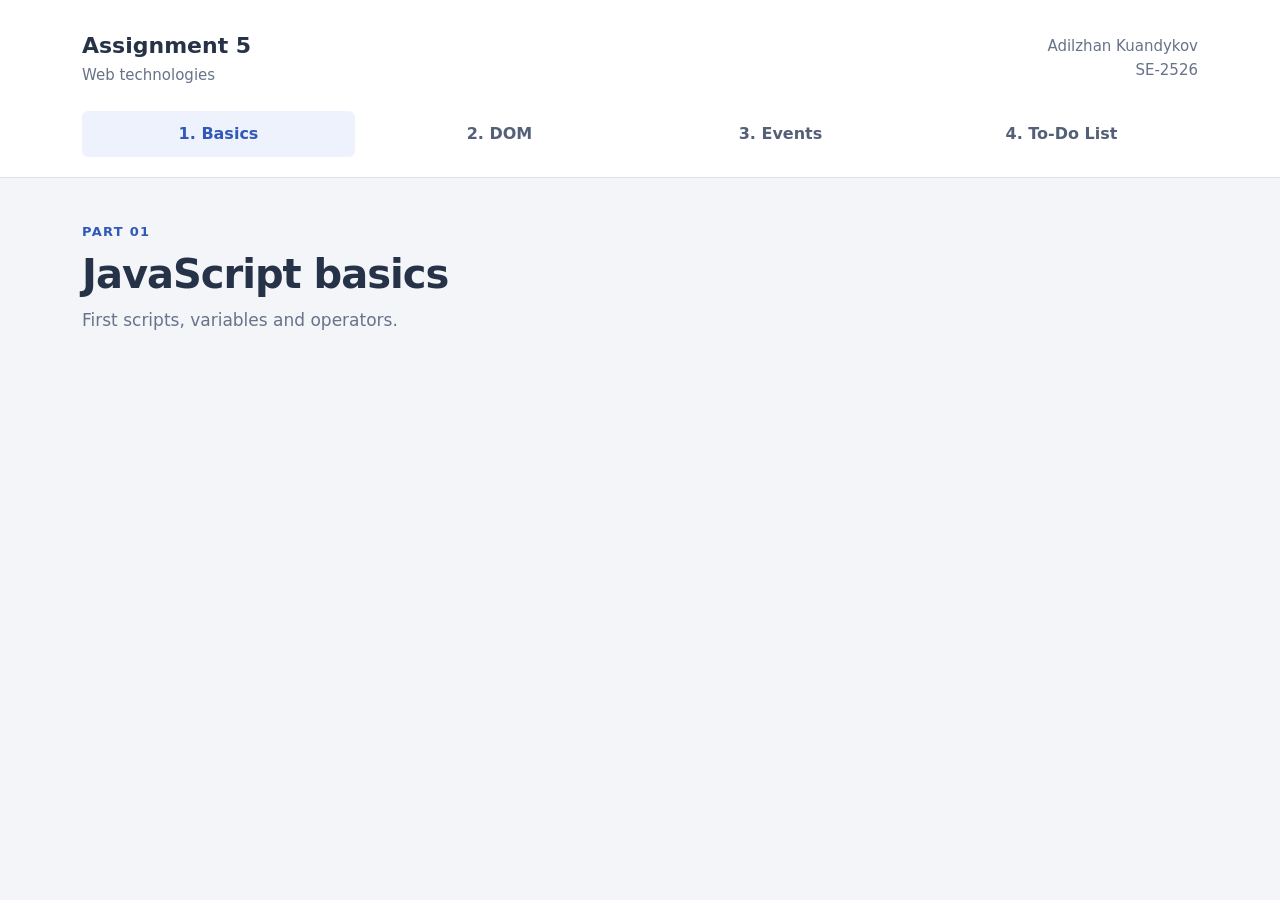
<file: index.html>
<!DOCTYPE html>
<html lang="en">
<head>
  <meta charset="UTF-8">
  <meta name="viewport" content="width=device-width, initial-scale=1.0">
  <title>JavaScript Basics | Assignment 5</title>
  <link rel="stylesheet" href="style.css?v=assignment5-final">
</head>
<body>
  <header class="site-header">
    <div class="header-inner">
      <div class="header-top">
        <a class="brand" href="index.html">
          <strong>Assignment 5</strong>
          <span>Web technologies</span>
        </a>
        <p class="student">Adilzhan Kuandykov<br><span>SE-2526</span></p>
      </div>
      <nav aria-label="Assignment parts">
        <a href="index.html" aria-current="page">1. Basics</a>
        <a href="dom.html">2. DOM</a>
        <a href="events.html">3. Events</a>
        <a href="todo.html">4. To-Do List</a>
      </nav>
    </div>
  </header>
  <main>
    <div class="page-heading">
      <p class="eyebrow">PART 01</p>
      <h1>JavaScript basics</h1>
      <p>First scripts, variables and operators.</p>
    </div>
  </main>
</body>
</html>
</file>
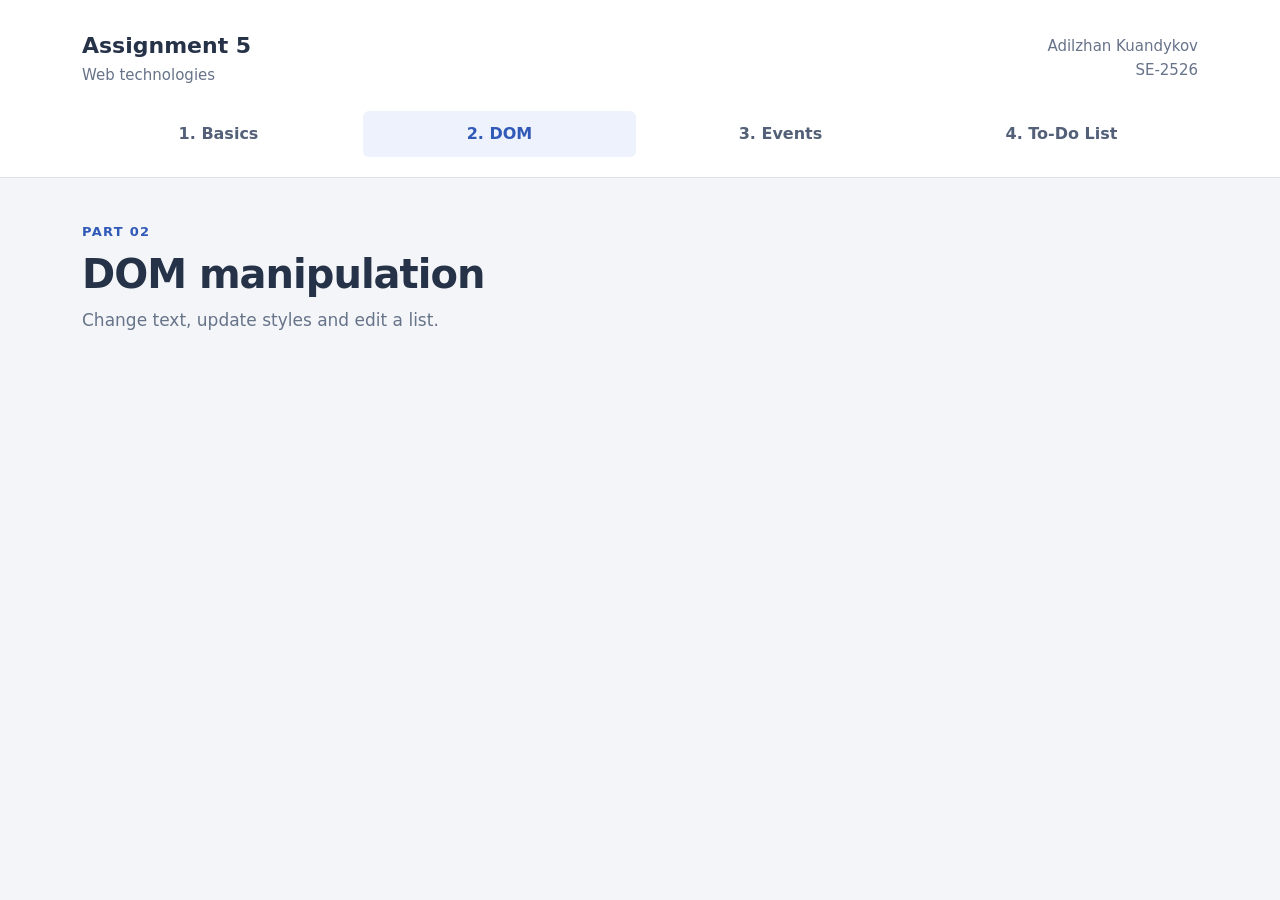
<file: dom.html>
<!DOCTYPE html>
<html lang="en">
<head>
  <meta charset="UTF-8">
  <meta name="viewport" content="width=device-width, initial-scale=1.0">
  <title>DOM Manipulation | Assignment 5</title>
  <link rel="stylesheet" href="style.css">
</head>
<body>
  <header class="site-header">
    <div class="header-inner">
      <div class="header-top">
        <a class="brand" href="index.html">
          <strong>Assignment 5</strong>
          <span>Web technologies</span>
        </a>
        <p class="student">Adilzhan Kuandykov<br><span>SE-2526</span></p>
      </div>
      <nav aria-label="Assignment parts">
        <a href="index.html">1. Basics</a>
        <a href="dom.html" aria-current="page">2. DOM</a>
        <a href="events.html">3. Events</a>
        <a href="todo.html">4. To-Do List</a>
      </nav>
    </div>
  </header>
  <main>
    <div class="page-heading">
      <p class="eyebrow">PART 02</p>
      <h1>DOM manipulation</h1>
      <p>Change text, update styles and edit a list.</p>
    </div>
  </main>
</body>
</html>
</file>
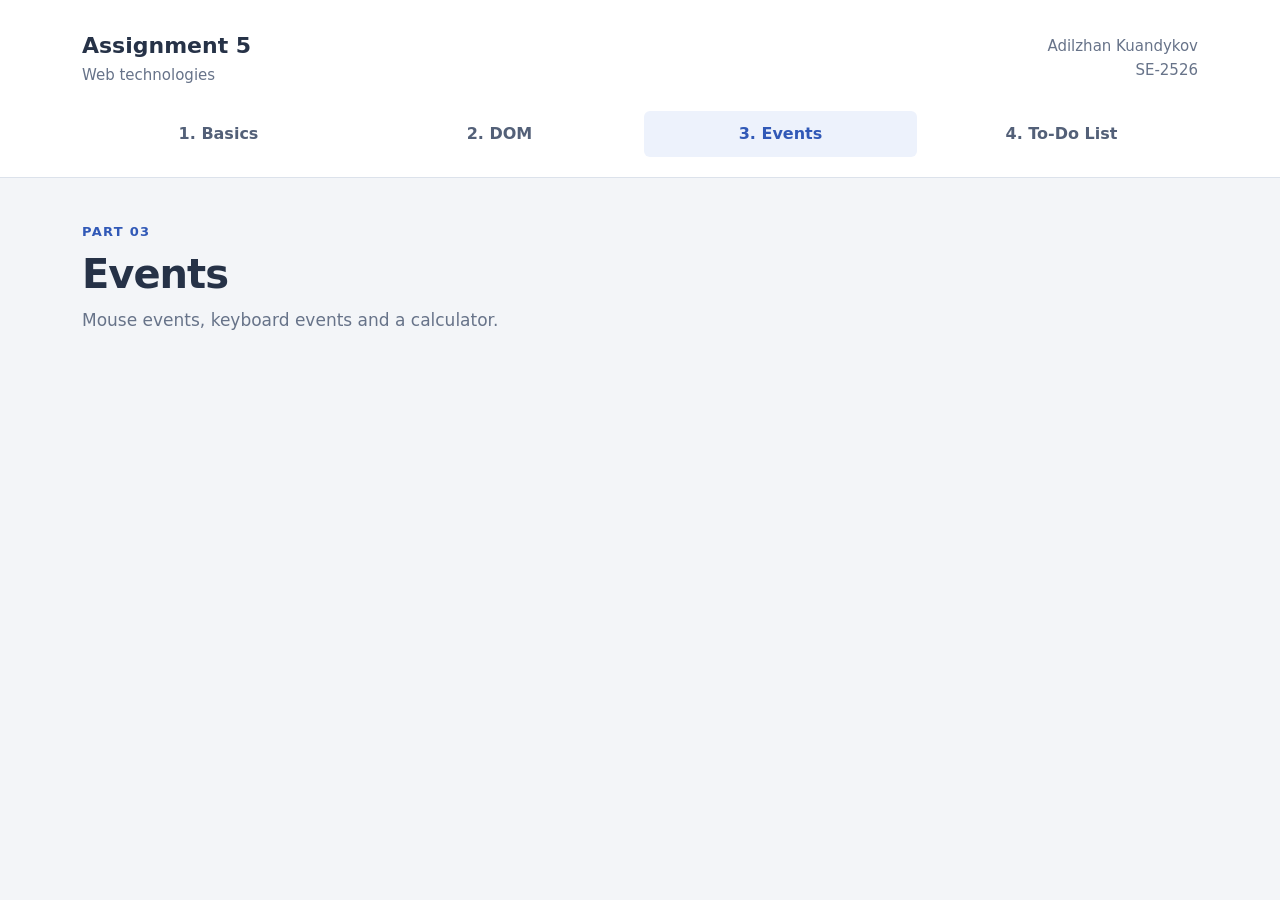
<file: events.html>
<!DOCTYPE html>
<html lang="en">
<head>
  <meta charset="UTF-8">
  <meta name="viewport" content="width=device-width, initial-scale=1.0">
  <title>Events | Assignment 5</title>
  <link rel="stylesheet" href="style.css">
</head>
<body>
  <header class="site-header">
    <div class="header-inner">
      <div class="header-top">
        <a class="brand" href="index.html">
          <strong>Assignment 5</strong>
          <span>Web technologies</span>
        </a>
        <p class="student">Adilzhan Kuandykov<br><span>SE-2526</span></p>
      </div>
      <nav aria-label="Assignment parts">
        <a href="index.html">1. Basics</a>
        <a href="dom.html">2. DOM</a>
        <a href="events.html" aria-current="page">3. Events</a>
        <a href="todo.html">4. To-Do List</a>
      </nav>
    </div>
  </header>
  <main>
    <div class="page-heading">
      <p class="eyebrow">PART 03</p>
      <h1>Events</h1>
      <p>Mouse events, keyboard events and a calculator.</p>
    </div>
  </main>
</body>
</html>
</file>
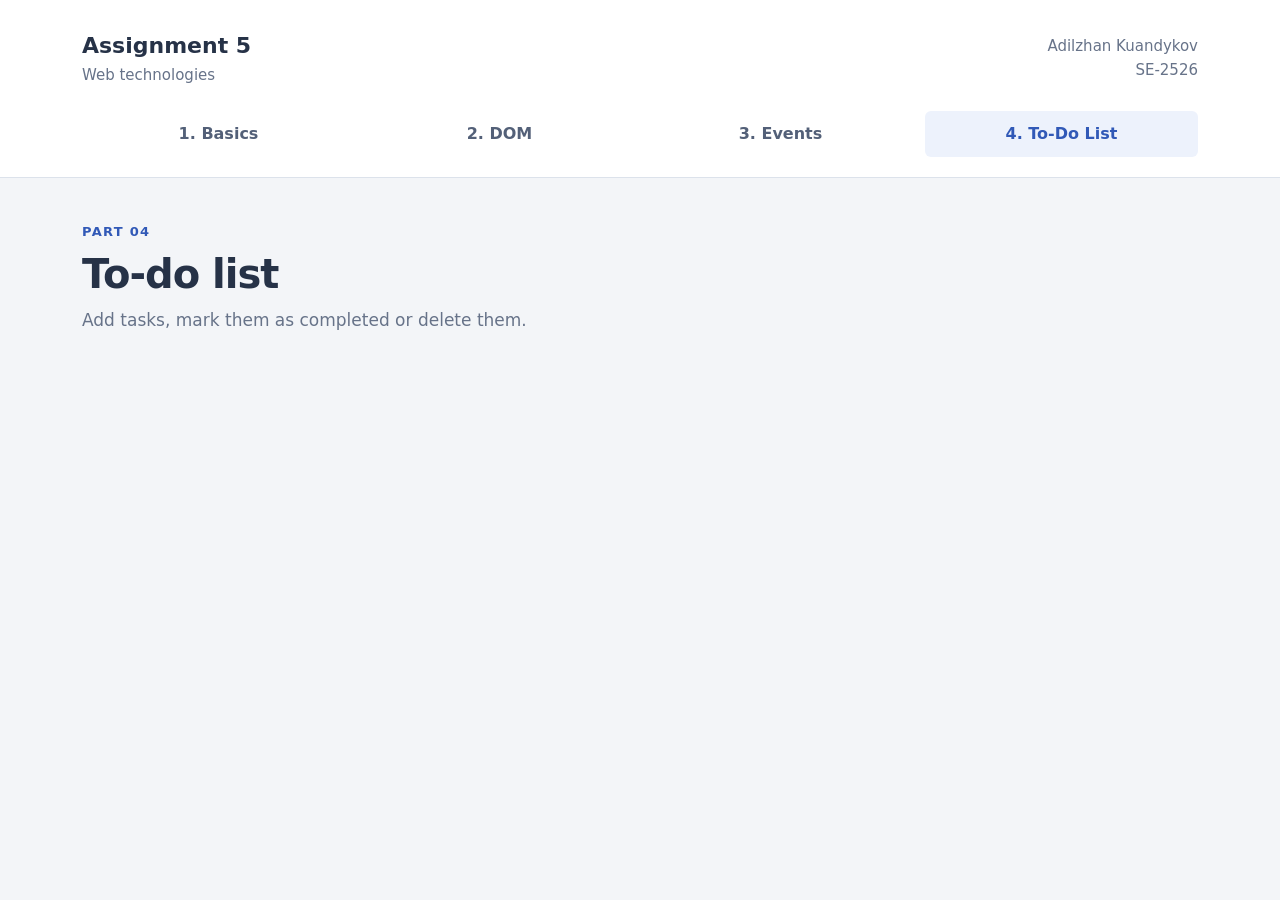
<file: todo.html>
<!DOCTYPE html>
<html lang="en">
<head>
  <meta charset="UTF-8">
  <meta name="viewport" content="width=device-width, initial-scale=1.0">
  <title>To-Do List | Assignment 5</title>
  <link rel="stylesheet" href="style.css">
</head>
<body>
  <header class="site-header">
    <div class="header-inner">
      <div class="header-top">
        <a class="brand" href="index.html">
          <strong>Assignment 5</strong>
          <span>Web technologies</span>
        </a>
        <p class="student">Adilzhan Kuandykov<br><span>SE-2526</span></p>
      </div>
      <nav aria-label="Assignment parts">
        <a href="index.html">1. Basics</a>
        <a href="dom.html">2. DOM</a>
        <a href="events.html">3. Events</a>
        <a href="todo.html" aria-current="page">4. To-Do List</a>
      </nav>
    </div>
  </header>
  <main>
    <div class="page-heading">
      <p class="eyebrow">PART 04</p>
      <h1>To-do list</h1>
      <p>Add tasks, mark them as completed or delete them.</p>
    </div>
  </main>
</body>
</html>
</file>
<file: style.css>
* {
  box-sizing: border-box;
}

body {
  margin: 0;
  color: #263247;
  background: #f3f5f8;
  font-family: system-ui, sans-serif;
  font-size: 17px;
  line-height: 1.6;
}

a {
  color: #3159b7;
}

.site-header {
  background: #fff;
  border-bottom: 1px solid #dce2eb;
}

.header-inner, main {
  width: min(1180px, 100%);
  margin: 0 auto;
  padding: 0 32px;
}

.header-top {
  display: flex;
  justify-content: space-between;
  align-items: center;
  gap: 24px;
  padding: 28px 0 24px;
}

.brand {
  display: grid;
  color: #263247;
  text-decoration: none;
}

.brand strong {
  font-size: 22px;
}

.brand span, .student, .hint {
  color: #677389;
  font-size: 15px;
}

.student {
  margin: 0;
  text-align: right;
}

nav {
  display: grid;
  grid-template-columns: repeat(4, minmax(0, 1fr));
  gap: 8px;
  padding-bottom: 20px;
}

nav a {
  padding: 10px 16px;
  border-radius: 6px;
  color: #536078;
  text-decoration: none;
  font-size: 16px;
  font-weight: 600;
  text-align: center;
}

nav a:hover, nav a[aria-current="page"] {
  color: #3159b7;
  background: #edf2fc;
}

main {
  padding-top: 44px;
  padding-bottom: 64px;
}

.page-heading {
  margin-bottom: 32px;
}

.eyebrow {
  margin: 0 0 6px;
  color: #3159b7;
  font-size: 13px;
  font-weight: 700;
  letter-spacing: 0.1em;
}

h1 {
  margin: 0 0 8px;
  font-size: 40px;
  line-height: 1.25;
  letter-spacing: -0.025em;
}

.page-heading > p:last-child {
  margin: 0;
  color: #677389;
}

.tasks-grid {
  display: grid;
  grid-template-columns: repeat(2, minmax(0, 1fr));
  gap: 24px;
}

.task {
  min-width: 0;
  padding: 30px;
  background: #fff;
  border: 1px solid #dce2eb;
  border-radius: 10px;
}

.task-wide {
  grid-column: 1 / -1;
}

.task > :last-child {
  margin-bottom: 0;
}

.example-output {
  padding: 18px;
  border-radius: 6px;
  background: #f3f5f8;
  font-family: ui-monospace, monospace;
  font-size: 14px;
  white-space: pre-wrap;
  overflow-wrap: anywhere;
}

h2 {
  display: flex;
  align-items: center;
  gap: 12px;
  margin: 0 0 24px;
  font-size: 20px;
  line-height: 1.4;
}

.task-number {
  flex-shrink: 0;
  width: 34px;
  padding: 6px 0;
  border-radius: 6px;
  color: #3159b7;
  background: #edf2fc;
  font-size: 15px;
  text-align: center;
}

button, input, select {
  font: inherit;
}

button {
  min-height: 50px;
  padding: 10px 18px;
  border: 1px solid #3159b7;
  border-radius: 6px;
  color: #fff;
  background: #3159b7;
  font-size: 16px;
  font-weight: 600;
  cursor: pointer;
}

button:hover {
  background: #264a9f;
}

.secondary {
  color: #45536c;
  background: #f6f8fb;
  border-color: #d4dce8;
}

.secondary:hover {
  background: #eaf0f8;
}

.delete-button {
  color: #a53f43;
  background: #fff;
  border-color: #e9d8da;
}

.delete-button:hover {
  background: #fff3f3;
}

:focus-visible {
  outline: 3px solid #aac0ef;
  outline-offset: 3px;
}

.buttons {
  display: flex;
  flex-wrap: wrap;
  gap: 12px;
}

.box {
  padding: 24px;
  margin-bottom: 20px;
  border: 1px solid #d7e1ee;
  border-radius: 6px;
  background: #eef3f8;
}

.field {
  display: grid;
  gap: 8px;
  min-width: 0;
}

.field label {
  font-size: 15px;
  font-weight: 600;
}

.field input, .field select {
  width: 100%;
  min-width: 0;
  min-height: 50px;
  padding: 10px 14px;
  border: 1px solid #cbd5e3;
  border-radius: 6px;
  color: #263247;
  background: #fff;
}

.calculator-fields {
  display: grid;
  grid-template-columns: 1fr 1fr 1fr;
  gap: 20px;
  margin-bottom: 20px;
}

.result-line {
  padding: 16px 18px;
  border-radius: 6px;
  background: #f3f5f8;
}

output {
  overflow-wrap: anywhere;
}

.message {
  color: #a53f43;
  font-size: 15px;
}

.message:empty {
  display: none;
}

.todo-entry {
  display: flex;
  align-items: end;
  gap: 12px;
}

.todo-entry .field {
  flex: 1;
}

.completed {
  color: #7b8596;
  text-decoration: line-through;
}

#item-list {
  padding-left: 24px;
  margin-top: 20px;
}

#item-list li {
  padding: 9px 4px;
  border-bottom: 1px solid #edf0f5;
}

#empty-message {
  margin: 24px 0;
  color: #677389;
}

#task-list {
  padding: 0;
  margin: 24px 0;
  list-style: none;
}

#task-list li {
  display: flex;
  align-items: center;
  gap: 16px;
  padding: 16px 0;
  border-bottom: 1px solid #e7ecf3;
}

#task-list label {
  display: flex;
  align-items: center;
  gap: 12px;
  flex: 1;
  min-width: 0;
  cursor: pointer;
}

#task-list input {
  flex-shrink: 0;
  width: 19px;
  height: 19px;
  margin: 0;
  accent-color: #3159b7;
}

#task-list span {
  min-width: 0;
  overflow-wrap: anywhere;
}

#task-list button {
  flex-shrink: 0;
}

@media (max-width: 680px) {
  .header-inner, main {
    padding-left: 18px;
    padding-right: 18px;
  }

  .header-top {
    gap: 14px;
    padding-top: 20px;
  }

  .brand strong {
    font-size: 20px;
  }

  .brand span, .student {
    font-size: 13px;
  }

  nav {
    grid-template-columns: repeat(2, minmax(0, 1fr));
  }

  nav a {
    padding: 10px;
  }

  main {
    padding-top: 32px;
    padding-bottom: 40px;
  }

  h1 {
    font-size: 32px;
  }

  .tasks-grid, .calculator-fields {
    grid-template-columns: 1fr;
  }

  .task {
    padding: 22px;
  }

  .todo-entry {
    flex-direction: column;
    align-items: stretch;
  }

}
</file>
